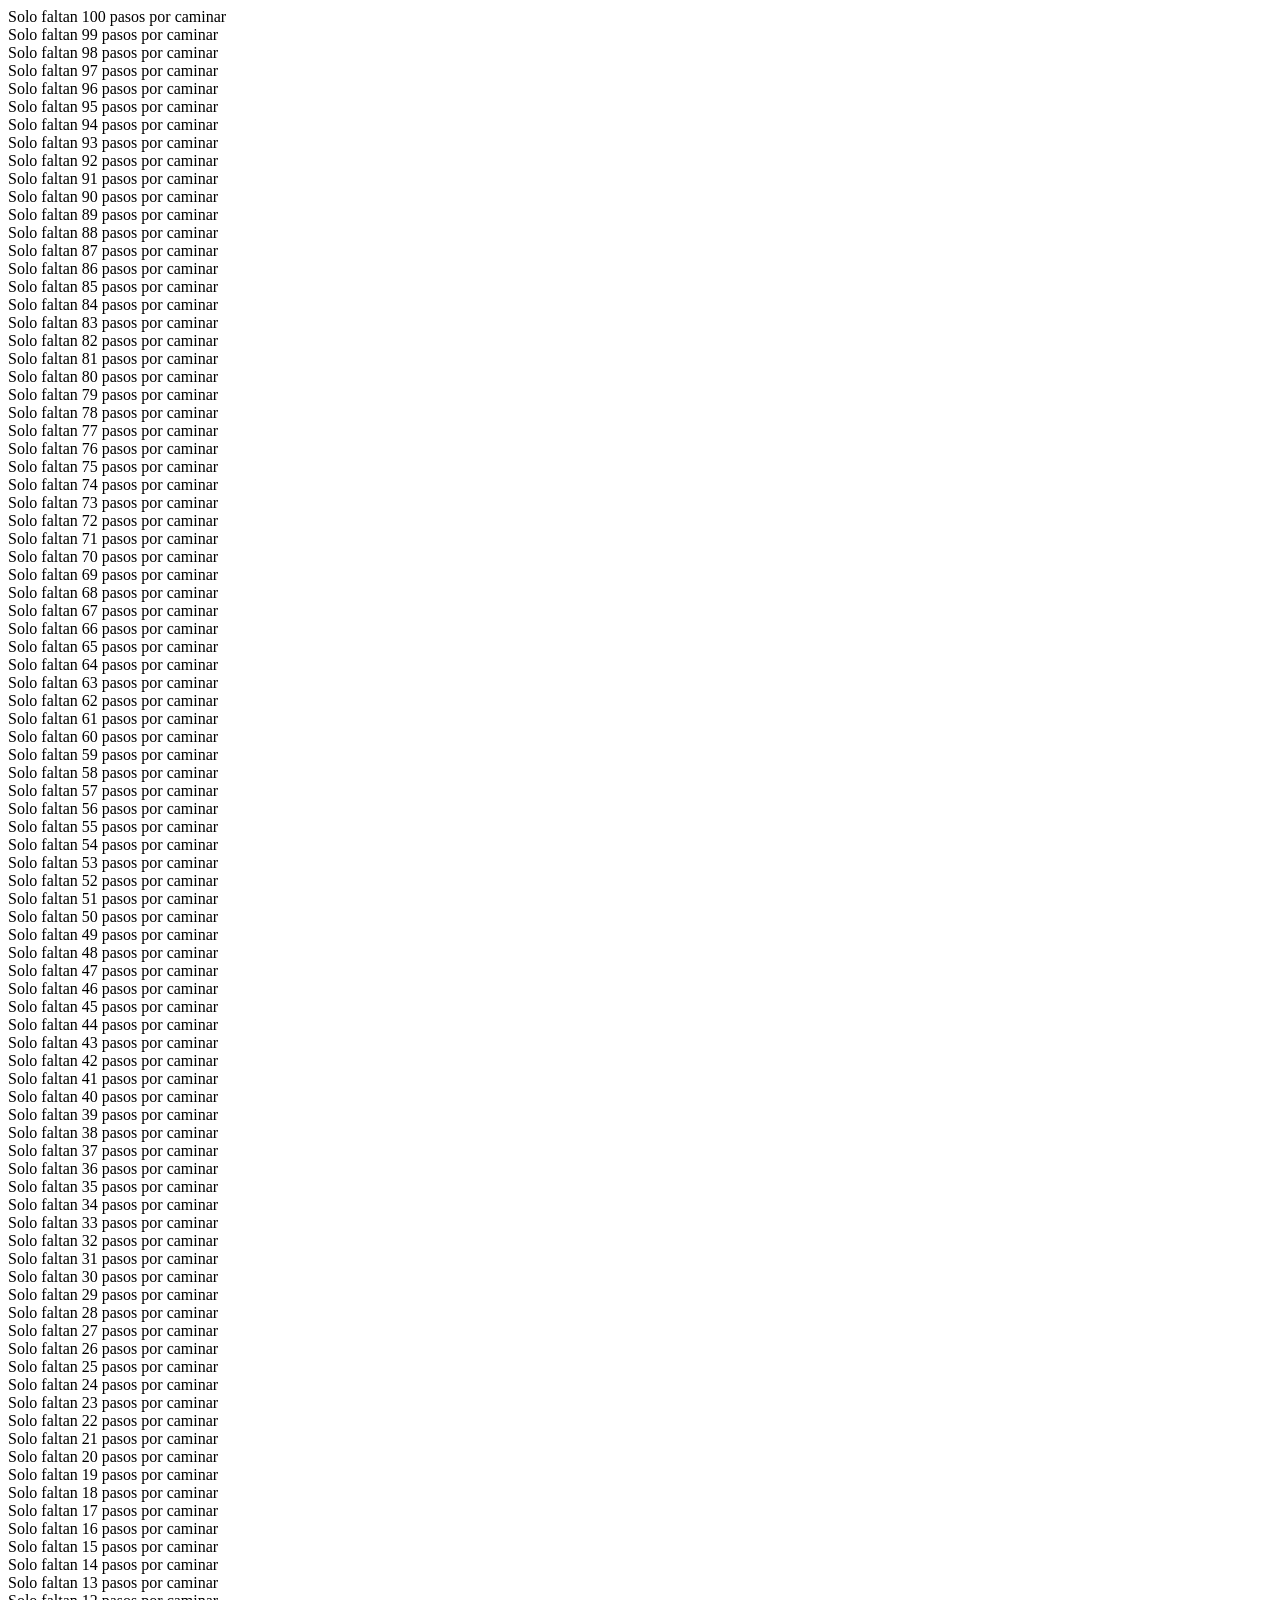
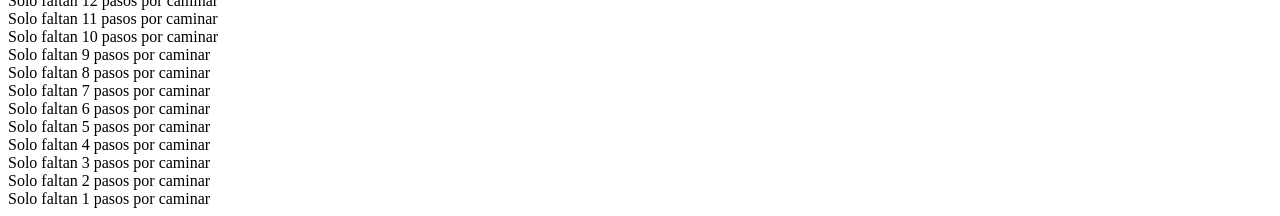
<file: index.html>
<!doctype html>
<html lang="en">
  <head>
    <meta charset="UTF-8" />
    <meta name="viewport" content="width=device-width, initial-scale=1.0" />
    <title>Document</title>
  </head>
  <body>
    <script src="actividades/js/bucles.js"></script>
  </body>
</html>
</file>
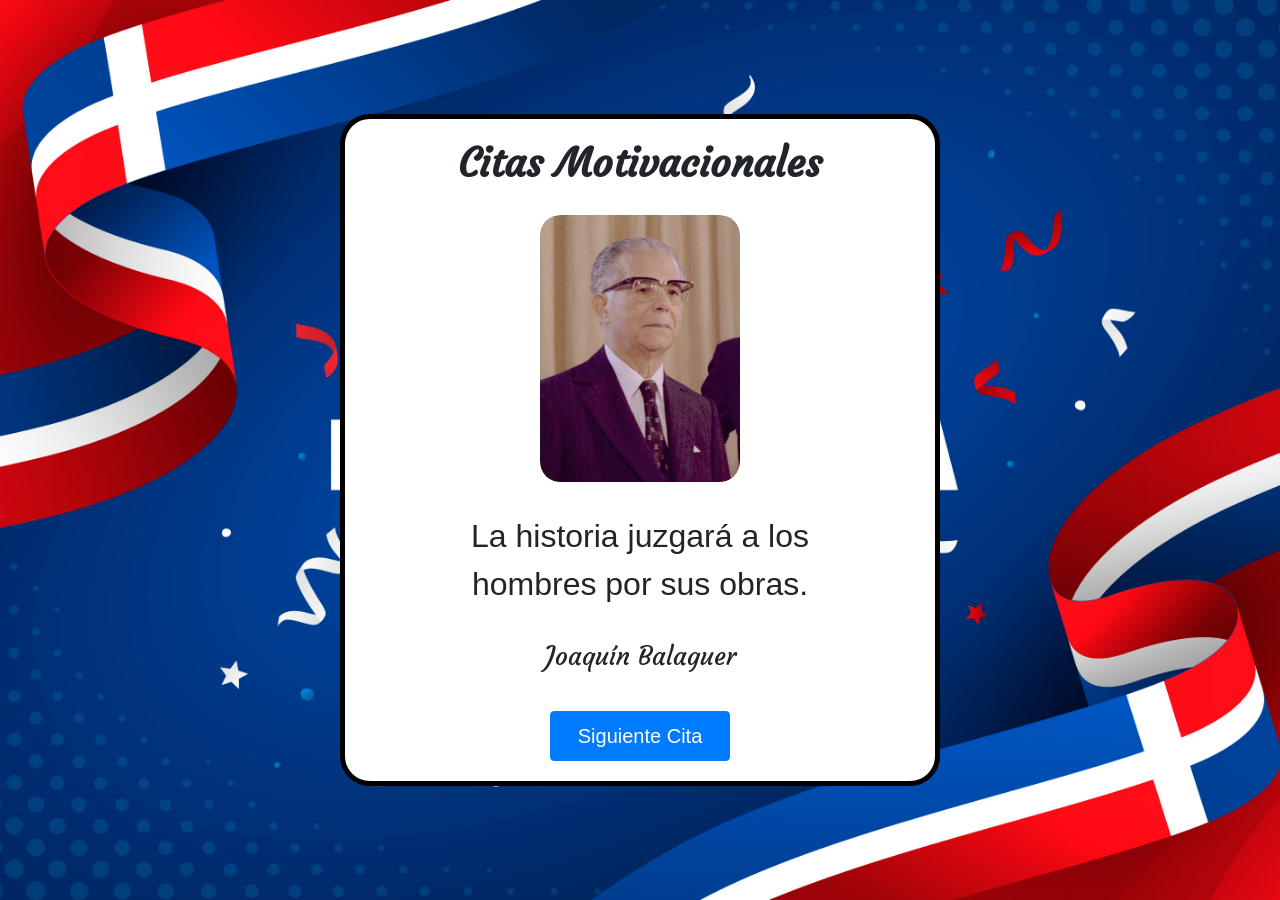
<file: actividades/Citas-Aleatorias-Dominicanas/index.html>
<!DOCTYPE html>
<html lang="es">
  <head>
    <meta charset="UTF-8">
    <meta http-equiv="X-UA-Compatible" content="IE=edge">
    <meta name="viewport" content="width=device-width, initial-scale=1.0">
    <link rel="stylesheet" href="styles.css">
    <link rel="preconnect" href="https://fonts.googleapis.com">
    <link rel="preconnect" href="https://fonts.gstatic.com" crossorigin>
    <link href="https://fonts.googleapis.com/css2?family=Courgette&display=swap" rel="stylesheet">
    <link rel="stylesheet" href="https://cdn.jsdelivr.net/npm/bootstrap@4.0.0/dist/css/bootstrap.min.css"
      integrity="sha384-Gn5384xqQ1aoWXA+058RXPxPg6fy4IWvTNh0E263XmFcJlSAwiGgFAW/dAiS6JXm" crossorigin="anonymous">
    <title>Citas Aleatorias</title>
  </head>

  <body>
    <div class="contenedor contenido-centrado">
      <h1 id="titulo" class="contenido-centrado">Citas Motivacionales</h1>
      <div class="contenedor-interno contenido-centrado">
        <div class="contenedor-img">
            <img id="img-autor" src="" alt="Autor">
        </div>
        <p id="cita" class="contenido-centrado" ></p>
        <p id="autor" class="contenido-centrado"></p>
        <button type="button" id="boton-cambiar-cita" class="btn btn-primary">Siguiente Cita</button>
      </div>
    </div>

    <script src="citas.js"></script>
    <script src="app.js"></script>
  </body>
</html>
</file>
<file: actividades/Citas-Aleatorias-Dominicanas/styles.css>
/* Estilos Generales */

* {
  margin: 0;
  padding: 0;
  box-sizing: border-box;
  font-family: 'Lato', sans-serif;
}

body {
  display: flex;
  justify-content: center;
  align-items: center;
  height: 100vh;
  text-align: center;
  background: url(imagenes/Autores/Back.jpg) no-repeat center center/ cover;
}

.contenido-centrado {
  display: flex;
  flex-wrap: wrap;
  align-items: center;
  justify-content: center;
}

/* Contenedor */

.contenedor {
  width: 80vw;
  max-width: 600px;
  min-height: 500px;
  padding: 20px;
  background-color: white;
  border: 5px solid black;
  border-radius: 30px;
}

.contenedor-interno {
  width: 80%;
}

/* Contenido */

#titulo {
  width: 100%;
  font-weight: bold;
  text-align: center;
  font-family: 'Courgette', cursive;
}

#cita {
  font-size: 32px;
  width: 100%;
  display: flex;
  align-items: center;
  justify-content: center;
  text-align: center;
  margin: 10px;
}

#autor {
  width: 100%;
  font-size: 25px;
  display: flex;
  align-items: center;
  justify-content: center;
  padding: 20px;
  font-family: 'Courgette', cursive;
}

#boton-cambiar-cita {
  width: 180px;
  height: 50px;
  font-size: 20px;
}

.fade-out {
  opacity: 0;
  transition: opacity 0.5s ease-out;
}

.fade-in {
  opacity: 1;
  transition: opacity 0.5s ease-in;
}

.contenedor-img {
  width: 100%;
  max-width: 200px;
  margin: 20px auto;
  overflow: hidden;
  border-radius: 20px;
}

#img-autor {
  width: 100%;
  height: auto;
  object-fit: cover;
  display: block;
  border-radius: 20px;
}
</file>
